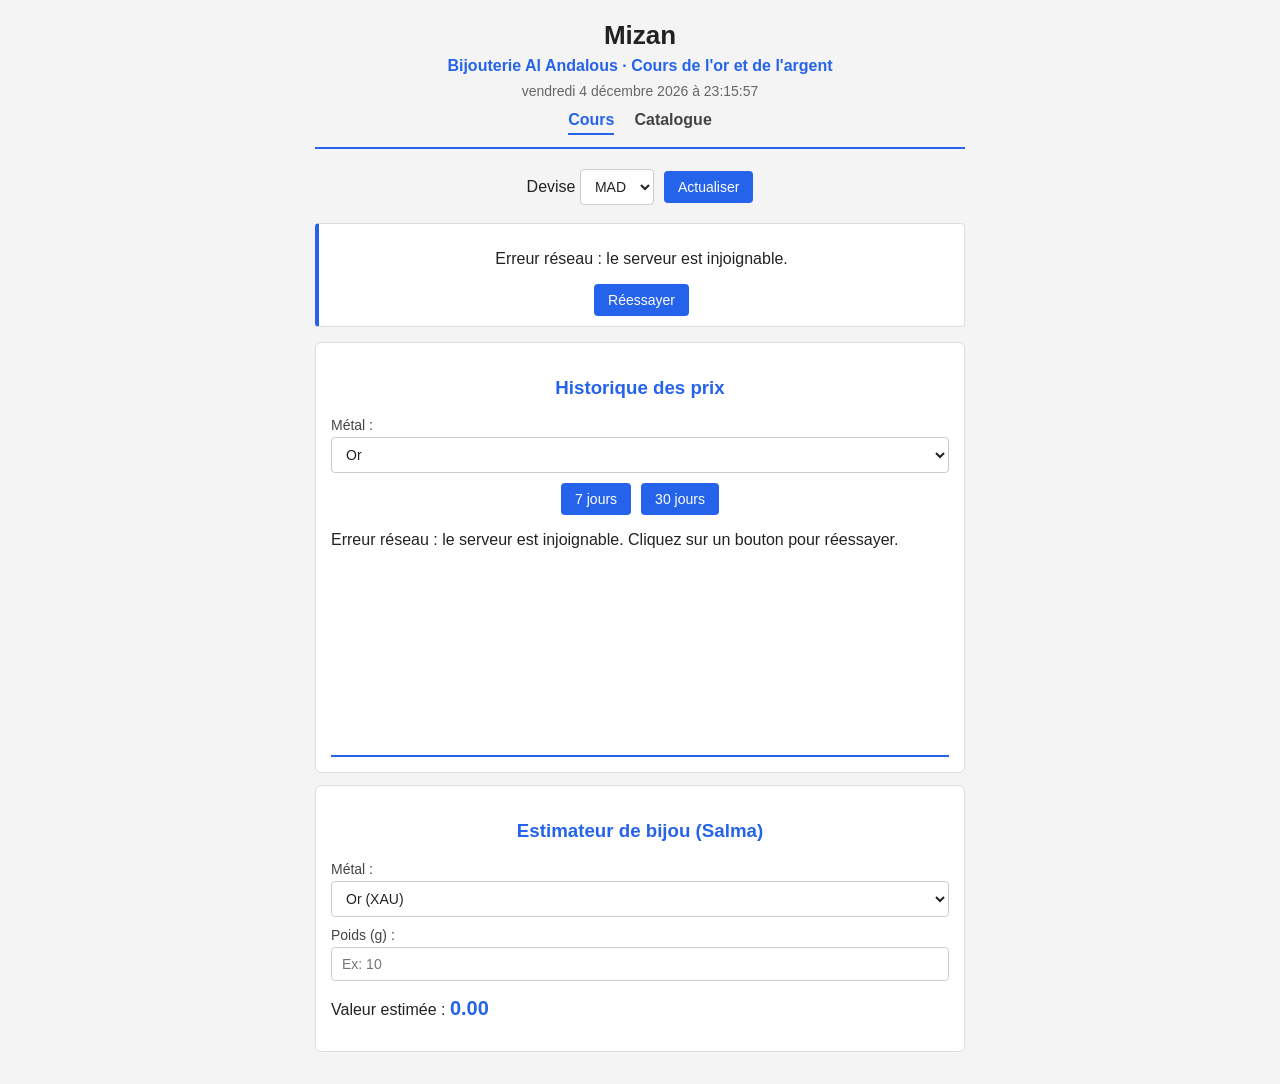
<file: index.html>
<!DOCTYPE html>
<html lang="fr">
<head>
    <meta charset="UTF-8">
    <meta name="viewport" content="width=device-width, initial-scale=1.0">
    <title>Mizan — Bijouterie Al Andalous</title>
    <link rel="stylesheet" href="css/style.css">
</head>
<body>
    <div class="container">
        <header class="site-header">
            <h1>Mizan</h1>
            <p class="subtitle">Bijouterie Al Andalous · Cours de l'or et de l'argent</p>
            <p id="datetime-container">Chargement de la date...</p>
        <nav class="site-nav">
                <a href="index.html" class="active">Cours</a>
                <a href="catalogue.html">Catalogue</a>
            </nav>
        </header>
        <div class="controls">
            <div class="currency-group">
                <label for="currency">Devise</label>
                <select id="currency">
                    <option value="MAD">MAD</option>
                    <option value="USD">USD</option>
                    <option value="EUR">EUR</option>
                </select>
            </div>
            <button id="refresh-btn">Actualiser</button>
        </div>
        <div id="status" hidden>
            <p id="status-message"></p>
            <button id="retry-btn" hidden>Réessayer</button>
        </div>
         <!-- Date de dernière mise à jour donnée par l'API -->
            <p id="last-update"></p>
        <div id="prices-container">
            <p>Chargement des cours...</p>
        </div>
                <!-- Historique des prix -->
        <div class="card" id="history-section">
            <h3>Historique des prix</h3>
            <div class="form-group">
                <label for="history-metal">Métal : </label>
                <select id="history-metal">
                    <option value="xau">Or</option>
                    <option value="silver">Argent</option>
                </select>
            </div>
            <div class="history-buttons">
                <button id="history-7">7 jours</button>
                <button id="history-30">30 jours</button>
            </div>
            <!-- Message : chargement ou erreur -->
            <p id="history-message"></p>
            <!-- Le graphique (les barres) et les dates dessous -->
            <div id="history-chart"></div>
            <div id="history-labels"></div>
        </div>
        <div class="card">
            <h3>Estimateur de bijou (Salma)</h3>
            <div class="form-group">
                <label for="metal-type">Métal : </label>
                <select id="metal-type">
                    <option value="gold">Or (XAU)</option>
                    <option value="silver">Argent (Silver)</option>
                </select>
            </div>
            <div class="form-group">
                <label for="weight">Poids (g) : </label>
                <input type="number" id="weight" placeholder="Ex: 10" min="0" step="0.01">
            </div>
            <p>Valeur estimée : <span id="estimate">0.00</span></p>
            <p id="estimator-error" class="error"></p>
        </div>
    </div> 
    <script type="module" src="js/main.js"></script>
</body>
</html>
</file>
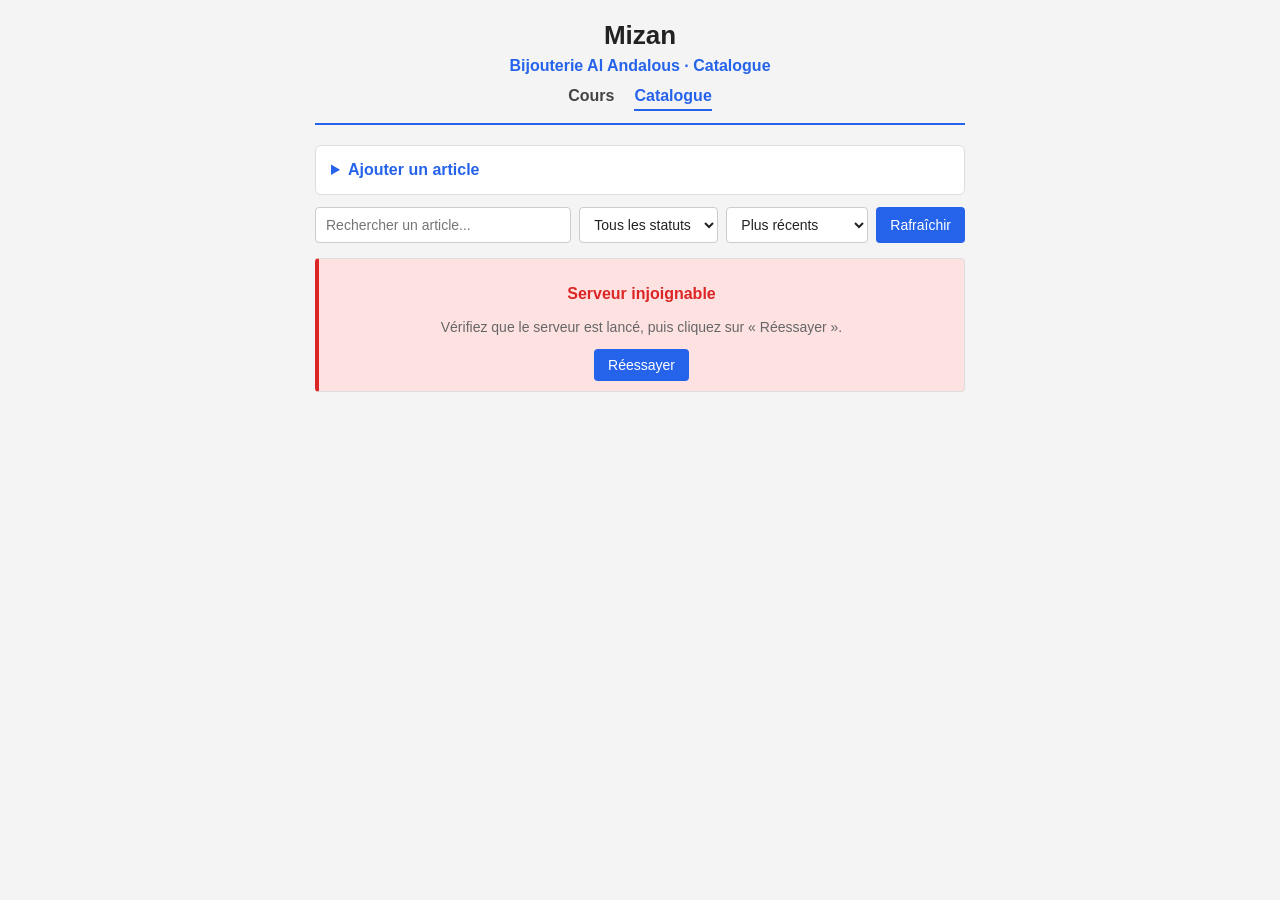
<file: catalogue.html>
<!DOCTYPE html>
<html lang="fr">
<head>
    <meta charset="UTF-8">
    <meta name="viewport" content="width=device-width, initial-scale=1.0">
    <title>Catalogue — Bijouterie Al Andalous</title>
    <link rel="stylesheet" href="css/style.css">
</head>
<body>
    <div class="container">

        <!-- En-tête et menu -->
        <header class="site-header">
            <h1>Mizan</h1>
            <p class="subtitle">Bijouterie Al Andalous · Catalogue</p>
    <nav class="site-nav">
                <a href="index.html">Cours</a>
                <a href="catalogue.html" class="active">Catalogue</a>
            </nav>
        </header>
                <!-- Formulaire : ajouter un article -->
        <details class="form-card" id="form-section">
                        <summary id="form-title">Ajouter un article</summary>

            <form id="article-form" novalidate>
                <div class="form-group">
                    <label for="article-title">Titre</label>
                    <input type="text" id="article-title" autocomplete="off">
                    <p class="field-error" id="title-error"></p>
                </div>

                <div class="form-group">
                    <label for="article-description">Description</label>
                    <textarea id="article-description" rows="3"></textarea>
                    <p class="field-error" id="description-error"></p>
                </div>

                <div class="form-group">
                    <label for="article-price">Prix (MAD)</label>
                    <input type="number" id="article-price" step="0.01">
                    <p class="field-error" id="price-error"></p>
                </div>

                <div class="form-group">
                    <label for="article-status">Statut</label>
                    <select id="article-status" autocomplete="off">
                        <option value="available">Disponible</option>
                        <option value="reserved">Réservé</option>
                        <option value="sold">Vendu</option>
                    </select>
                </div>

                <button type="submit" id="article-submit">Ajouter l'article</button>
                                <button type="button" id="article-cancel" hidden>Annuler la modification</button>
            </form>
        </details>

        <!-- Recherche, filtre et tri -->
        <div class="catalogue-controls">
            <input type="search" id="search-input" placeholder="Rechercher un article...">

            <select id="status-filter">
                <option value="all">Tous les statuts</option>
                <option value="available">Disponible</option>
                <option value="reserved">Réservé</option>
                <option value="sold">Vendu</option>
            </select>

            <select id="sort-select">
                <option value="date-desc">Plus récents</option>
                <option value="title-asc">Titre (A → Z)</option>
                <option value="price-asc">Prix croissant</option>
                <option value="price-desc">Prix décroissant</option>
            </select>

            <button id="refresh-btn">Rafraîchir</button>
        </div>

        <!-- Bandeau hors-ligne (US-07), caché au départ -->
        <div id="offline-banner" hidden></div>

        <!-- Message : chargement, erreur ou succès -->
               <!-- Message : chargement ou erreur -->
        <div id="catalogue-status" hidden>
            <p id="catalogue-message"></p>
            <p id="catalogue-hint" hidden></p>
            <button id="catalogue-retry" hidden>Réessayer</button>
        </div>
        <p id="action-message" hidden></p>

        <!-- La liste des articles -->
        <div id="catalogue-container"></div>
                <!-- Bouton affiché quand la recherche ne trouve rien -->
        <div class="center">
            <button id="reset-filters" hidden>Réinitialiser les filtres</button>
        </div>

    </div>
    <!-- Fenêtre de confirmation (cachée au départ) -->
    <div id="modal-overlay" class="modal-overlay" hidden>
        <div class="modal" role="dialog" aria-modal="true" aria-labelledby="modal-title">
            <h3 id="modal-title"></h3>
            <p id="modal-text"></p>
            <div class="modal-buttons">
                <button id="modal-cancel">Annuler</button>
                <button id="modal-confirm" class="btn-danger">Supprimer</button>
            </div>
        </div>
    </div>
    <!-- Fenêtre de détail d'un article (cachée au départ) -->
    <div id="detail-overlay" class="modal-overlay" hidden>
        <div class="modal detail-modal" role="dialog" aria-modal="true" aria-labelledby="detail-title">
            <h3 id="detail-title">Détail de l'article</h3>
            <div id="detail-body"></div>
            <div class="modal-buttons">
                <button id="detail-retry" hidden>Réessayer</button>
                <button id="detail-close">Fermer</button>
            </div>
        </div>
    </div>
    <script type="module" src="js/backoffice/app.js"></script>
</body>
</html>
</file>
<file: css/style.css>
/* ===== Page principale ===== */
body {
    font-family: Arial, sans-serif;
    background-color: #f4f4f4;
    color: #222222;
    margin: 0;
    padding: 20px;
}

.container,
main,
section {
    max-width: 650px;
    margin: 0 auto;
}

.center {
    text-align: center;
}

/* ===== En-tête et menu ===== */
.site-header {
    text-align: center;
    border-bottom: 2px solid #2563eb;
    margin-bottom: 20px;
    padding-bottom: 12px;
}

h1 {
    margin: 0 0 6px 0;
    font-size: 26px;
}

.subtitle {
    color: #2563eb;
    font-weight: bold;
    margin: 0;
}

#datetime-container,
#last-update {
    color: #666666;
    font-size: 14px;
    text-align: center;
    margin: 8px 0;
}

.site-nav {
    display: flex;
    justify-content: center;
    gap: 20px;
    margin-top: 12px;
}

.site-nav a {
    color: #444444;
    text-decoration: none;
    font-weight: bold;
    padding-bottom: 4px;
}

.site-nav a:hover,
.site-nav a.active {
    color: #2563eb;
    border-bottom: 2px solid #2563eb;
}

/* ===== Champs et boutons ===== */
input, select, textarea {
    background-color: #ffffff;
    color: #222222;
    border: 1px solid #cccccc;
    border-radius: 4px;
    padding: 8px 10px;
    font-family: Arial, sans-serif;
    font-size: 14px;
}

input:focus, select:focus, textarea:focus {
    outline: none;
    border-color: #2563eb;
}

button {
    background-color: #2563eb;
    color: #ffffff;
    border: none;
    border-radius: 4px;
    padding: 8px 14px;
    font-size: 14px;
    cursor: pointer;
}

button:hover {
    background-color: #1d4ed8;
}

button:disabled {
    opacity: 0.5;
    cursor: not-allowed;
}

.btn-danger {
    background-color: #dc2626;
    color: #ffffff;
}

.btn-danger:hover {
    background-color: #b91c1c;
}

/* ===== Cartes (Mizan 1 et Mizan 2) ===== */
.card,
.price-card,
.form-card,
.article-card {
    background-color: #ffffff;
    border: 1px solid #dddddd;
    border-radius: 6px;
    padding: 15px;
    margin-bottom: 12px;
}

/* Mizan 1 : Cours et Estimateur */
.controls {
    display: flex;
    justify-content: center;
    align-items: center;
    gap: 10px;
    margin-bottom: 18px;
}

.price-card { text-align: center; }
.price-card h2 { color: #666666; font-size: 14px; text-transform: uppercase; }
.price-card h3 { font-size: 24px; }
.card-up { border-left: 4px solid #16a34a; }
.card-down { border-left: 4px solid #dc2626; }
.trend-up { color: #16a34a; }
.trend-down { color: #dc2626; }
.variation-badge { font-weight: bold; }

.card h3 { color: #2563eb; text-align: center; }
#estimate { color: #2563eb; font-weight: bold; font-size: 20px; text-align: center; }

.history-buttons { display: flex; justify-content: center; gap: 10px; margin-bottom: 15px; }
#history-chart {
    display: flex;
    align-items: flex-end;
    gap: 4px;
    height: 180px;
    padding: 10px 10px 0 10px;
    border-bottom: 2px solid #2563eb;
}
.history-column { flex: 1; height: 100%; display: flex; align-items: flex-end; }
.history-bar { width: 100%; background-color: #2563eb; }
#history-labels { display: flex; gap: 4px; padding: 0 10px; }
#history-labels div { flex: 1; text-align: center; font-size: 11px; color: #666666; margin-top: 6px; }

/* ===== Formulaire et recherche ===== */
.form-card summary {
    cursor: pointer;
    font-weight: bold;
    color: #2563eb;
}

.form-card form {
    margin-top: 12px;
}

.form-group {
    display: flex;
    flex-direction: column;
    margin-bottom: 10px;
}

.form-group label {
    color: #444444;
    font-size: 14px;
    margin-bottom: 4px;
}

.form-card input,
.form-card textarea,
.form-card select,
.card input,
.card select {
    width: 100%;
    box-sizing: border-box;
}

.error,
.field-error {
    color: #dc2626;
    font-size: 13px;
    margin-top: 4px;
}

.catalogue-controls {
    display: flex;
    flex-wrap: wrap;
    gap: 8px;
    margin-bottom: 15px;
}

.catalogue-controls input {
    flex: 1;
}

/* ===== Cartes d'articles ===== */
.article-card h3 {
    margin: 0 0 6px 0;
    color: #222222;
}

.article-description {
    margin: 8px 0;
    color: #444444;
}

.article-price {
    margin: 8px 0 4px 0;
    font-size: 18px;
    font-weight: bold;
}

.article-date {
    margin: 0 0 10px 0;
    font-size: 13px;
    color: #666666;
}

/* Badges de statut */
.badge {
    display: inline-block;
    padding: 2px 8px;
    border-radius: 4px;
    font-size: 12px;
    font-weight: bold;
}

.badge-available { background-color: #dcfce7; color: #166534; }
.badge-reserved  { background-color: #fef3c7; color: #92400e; }
.badge-sold      { background-color: #e5e7eb; color: #374151; }

/* Boutons sur les cartes */
.article-actions {
    display: flex;
    flex-wrap: wrap;
    gap: 8px;
    margin-top: 10px;
}

.quick-edit {
    display: flex;
    flex-wrap: wrap;
    align-items: center;
    gap: 8px;
    margin-top: 10px;
    padding-top: 10px;
    border-top: 1px solid #eeeeee;
}

.quick-edit .price-input {
    width: 100px;
}

/* ===== Messages d'état et hors-ligne ===== */
#status,
#catalogue-status,
#offline-banner,
.action-message {
    background-color: #ffffff;
    border: 1px solid #dddddd;
    border-left: 4px solid #2563eb;
    border-radius: 4px;
    padding: 10px;
    margin-bottom: 15px;
    text-align: center;
}

#offline-banner { background-color: #fef3c7; border-left-color: #d97706; }
.action-message { font-weight: bold; }
.action-message.success { background-color: #dcfce7; border-left-color: #16a34a; color: #166534; }
.action-message.error,
#catalogue-status.is-error { background-color: #fee2e2; border-left-color: #dc2626; color: #991b1b; }

#catalogue-status.is-error #catalogue-message,
.detail-error-title {
    font-weight: bold;
    color: #dc2626;
}

#catalogue-hint,
.empty-message,
.detail-loading {
    font-size: 14px;
    color: #666666;
    text-align: center;
}

/* Carte simple pendant le chargement */
.skeleton-card {
    height: 110px;
    background-color: #e5e7eb;
    border-radius: 6px;
    margin-bottom: 12px;
}

/* ===== Fenêtres modales ===== */
.modal-overlay {
    position: fixed;
    top: 0;
    left: 0;
    width: 100%;
    height: 100%;
    background-color: rgba(0, 0, 0, 0.5);
    display: flex;
    justify-content: center;
    align-items: center;
    padding: 16px;
}

.modal-overlay[hidden] {
    display: none;
}

.modal {
    background-color: #ffffff;
    border: 1px solid #cccccc;
    border-radius: 6px;
    padding: 20px;
    max-width: 400px;
    width: 100%;
    text-align: center;
}

.modal h3 {
    margin-top: 0;
    color: #222222;
}

.modal-buttons {
    display: flex;
    justify-content: center;
    gap: 10px;
    margin-top: 16px;
}

.detail-modal { text-align: left; }
.detail-modal h3 { text-align: center; }
.detail-row { margin: 8px 0; }
.detail-label { display: block; font-size: 13px; color: #666666; }
.detail-value { font-size: 15px; }
</file>
